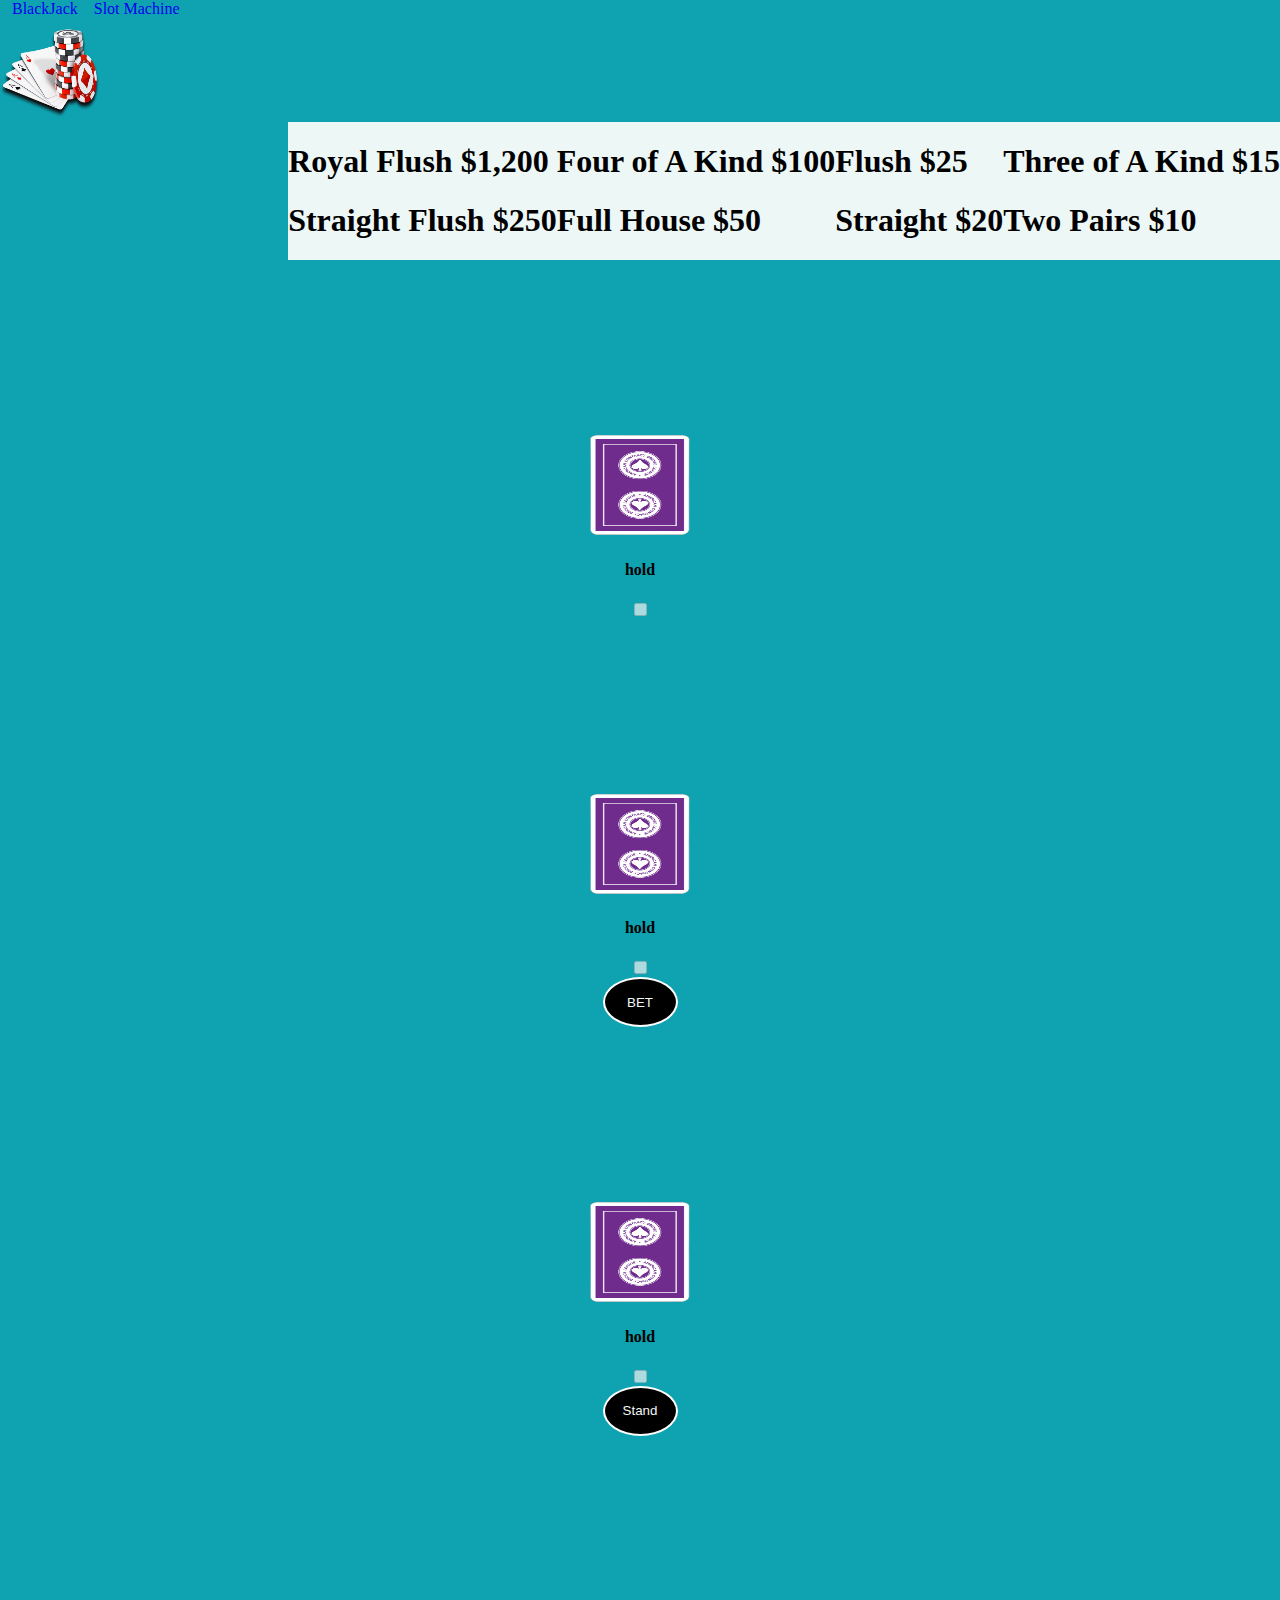
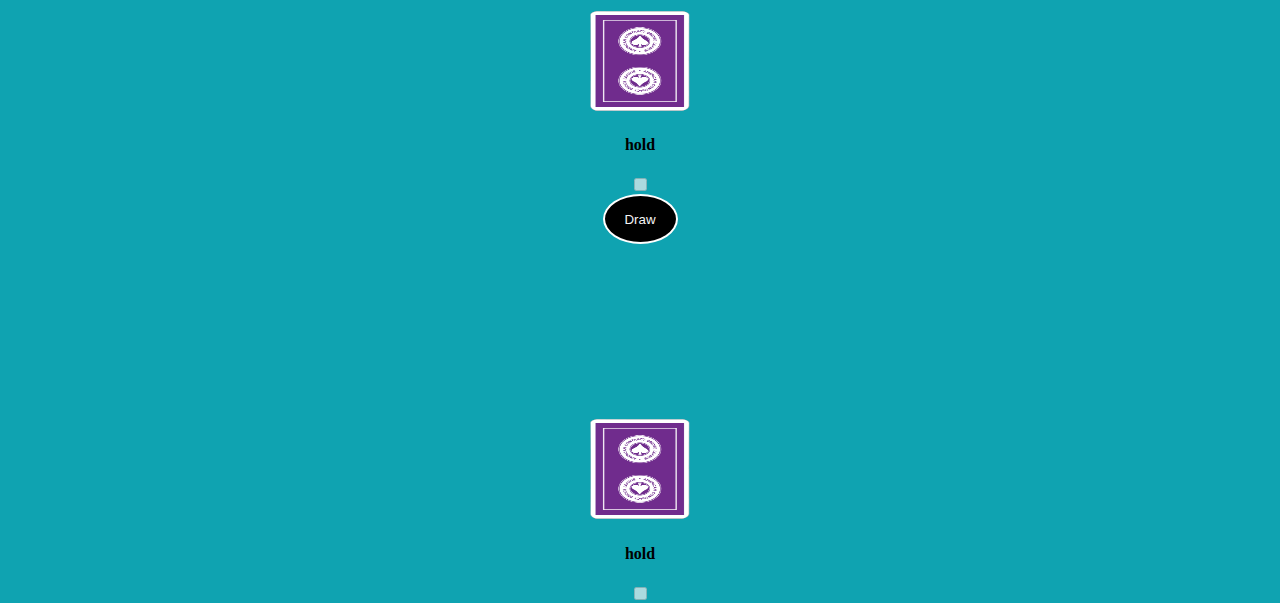
<file: poker.html>
<!DOCTYPE html>
<html lang="en">
<head>
    <meta charset="UTF-8">
    <meta name="viewport" content="width=device-width, initial-scale=1.0">
    <title>Document</title>
    <link rel="stylesheet" href="CSS/poker.css">
    <link rel="icon" type="image/png" sizes="32x32" href="assests/poker/apple-icon-144x144.png">
<body>

  <div class="grid-container">
    <div class="nav-container">
      <nav class="menu-wrapper">
          <a href="blackjack.html">BlackJack</a>
          <a href="slot.html">Slot Machine</a>
      </nav>  
      <div class="logo">
        <img class="logo-pic" src="assests/poker/cards&chips.png" alt="">
      </div>

    </div>
    <div class="payout-container"> 
      <div class='payout-wrapper'>
        <div class="payouts">
          <h1>Royal Flush  $1,200</h1>
          <h1>Straight Flush $250</h1>
        </div>

        <div class="payouts">
          <h1>Four of A Kind $100</h1>
          <h1>Full House $50</h1>
        </div>

        <div class="payouts">
          <h1>Flush $25</h1>
          <h1>Straight  $20</h1>
        </div>
        <div class="payouts">
            <h1>Three of A Kind $15</h1>
            <h1>Two Pairs  $10</h1>
        </div>
      </div>
    </div>
    <div class="display-wrapper">
      <div class="wrapper">
        <div class="card-wrapper"> 
              <div class="card-container">
                <img class ="card" id="1" src="assests/blackjack/back_purple.png" alt="">
              </div>
              <h4>hold</h4>
              <input type="checkbox" id="1" disabled=true>
            </div>

            <div class="card-wrapper">
              <div class="card-container">
                <img class ="card" id="1" src="assests/blackjack/back_purple.png" alt="">
            </div>
            <h4>hold</h4>
            <input type="checkbox" id="1" disabled=true>
              <button class ="bet-btn">BET</button>  
            </div>

            <div class="card-wrapper">
              <div class="card-container">
                <img class ="card" id="1" src="assests/blackjack/back_purple.png" alt="">
            </div>
            <h4>hold</h4>
            <input type="checkbox" id="1" disabled=true>
            <button class ="stand-btn">Stand</button>
          </div>

          <div class="card-wrapper">
            <div class="card-container">
              <img class ="card" id="1" src="assests/blackjack/back_purple.png" alt="">
          </div>
          <h4>hold</h4>
          <input type="checkbox" id="1" disabled=true>
            <button class ="deal-btn">Draw</button>  
          </div>

          <div class="card-wrapper">
            <div class="card-container">
              <img class ="card" id="1" src="assests/blackjack/back_purple.png" alt="">
          </div>
          <h4>hold</h4>
          <input type="checkbox" id="1" disabled=true>
          </div>
      </div>
    </div>
  </div>
    <script src="JS/poker.js"></script>
</body>
</html>
</file>
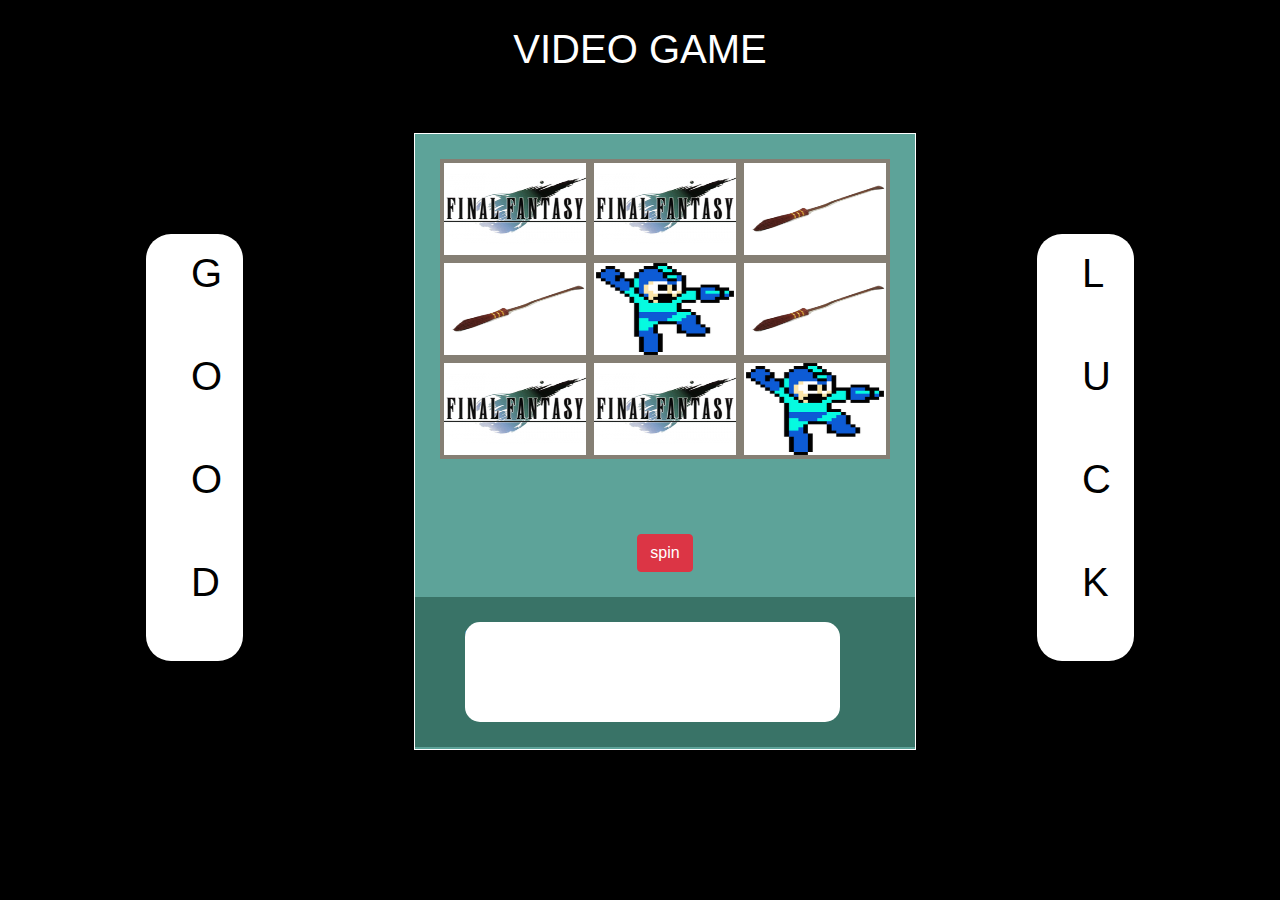
<file: slot.html>
<!DOCTYPE html>
<html lang="en">
<head>
    <meta charset="UTF-8">
    <meta name="viewport" content="width=device-width, initial-scale=1.0">
    <link rel="stylesheet" href="https://stackpath.bootstrapcdn.com/bootstrap/4.3.1/css/bootstrap.min.css" integrity="sha384-ggOyR0iXCbMQv3Xipma34MD+dH/1fQ784/j6cY/iJTQUOhcWr7x9JvoRxT2MZw1T" crossorigin="anonymous">
    <link rel="stylesheet" href="CSS/slot.css">
    <link rel="icon" type="image/png" sizes="32x32" href="assests/faveicon.ico/android-icon-192x192.png">
    <title>Document</title>
</head>
<body>
<div class="grid">
        <div class="left-wrapper">
            <div class="left-container">
            <h1 class="left-side">G</h1>
            <h1 class="left-side">O</h1>
            <h1 class="left-side">O</h1>
            <h1 class="left-side">D</h1>
        </div>
    </div>
        <div class="right-wrapper">
            <div class="right-container">
                <h1 class="right-side">L</h1>
                <h1 class="right-side">U</h1>
                <h1 class="right-side">C</h1>
                <h1 class="right-side">K</h1>
            </div>
         </div>
        <!-- Testing -->
 
    <div class="middle-grid">
        <div class="middle-wrapper">
            <div class="header">
                <h1 class ="title">VIDEO GAME</h1>
            </div>
            <div class="reel-container">
                <div class="reel-wrapper">
                    <div class="reel1">
                       
                            <img class="slot-reel"src="assests/slot/1.png" alt="">
                        
                       
                            <img class="slot-reel"src="assests/slot/1.png" alt="">
                        
                       
                            <img class="slot-reel"src="assests/slot/1.png" alt="">
                        
                    </div>
                    <!-- testing -->
                




                    <!--  testing  -->
                    <div class="reel2">
                        
                            <img class="slot-reel"src="assests/slot/1.png" alt="">
                   
                        
                            <img class="slot-reel"src="assests/slot/1.png" alt="">
                   
                        
                            <img class="slot-reel"src="assests/slot/1.png" alt="">
                   
                    </div>
                    <div class="reel3">
                       
                            <img class="slot-reel"src="assests/slot/1.png" alt="">
                     
                       
                            <img class="slot-reel"src="assests/slot/1.png" alt="">
                     
                       
                            <img class="slot-reel"src="assests/slot/1.png" alt="">
                     
                    </div>
                    <button type="button" class="btn btn-danger">spin</button>
                </div>
                <div class="container2">
                    <div class="contact">
                        <div class="phone"> <p class="fa fa-phone">slot</p></div> 
                    </div>
            </div>

            </div>
        </div>
   
    </div> </div>
</div>


 
                <script src="https://code.jquery.com/jquery-3.3.1.slim.min.js" integrity="sha384-q8i/X+965DzO0rT7abK41JStQIAqVgRVzpbzo5smXKp4YfRvH+8abtTE1Pi6jizo" crossorigin="anonymous"></script>
                <script src="https://cdnjs.cloudflare.com/ajax/libs/popper.js/1.14.7/umd/popper.min.js" integrity="sha384-UO2eT0CpHqdSJQ6hJty5KVphtPhzWj9WO1clHTMGa3JDZwrnQq4sF86dIHNDz0W1" crossorigin="anonymous"></script>
                <script src="https://stackpath.bootstrapcdn.com/bootstrap/4.3.1/js/bootstrap.min.js" integrity="sha384-JjSmVgyd0p3pXB1rRibZUAYoIIy6OrQ6VrjIEaFf/nJGzIxFDsf4x0xIM+B07jRM" crossorigin="anonymous"></script>
        <script src="JS/slot.js"></script>
</body>
</html>
</file>
<file: CSS/poker.css>
body{
    margin: 0;
    padding: 0;
    background-color: #0FA3B1;
}

.parent {
    display: grid;
    grid-template-columns: repeat(5, 1fr);
    grid-template-rows: repeat(2, 1fr);
    grid-column-gap: 0px;
    grid-row-gap: 0px;
    }
    
    .div1 { grid-area: 1 / 1 / 2 / 3; }
    .div2 { grid-area: 1 / 3 / 2 / 6; }
    .div3 { grid-area: 2 / 1 / 3 / 2; }
    .div4 { grid-area: 2 / 2 / 3 / 3; }
    .div5 { grid-area: 2 / 3 / 3 / 4; }
    .div6 { grid-area: 2 / 4 / 3 / 5; }
    .div7 { grid-area: 2 / 5 / 3 / 6; }

    img{
        height: 100px;
        width: 100px;
    }
    .card-wrapper{
        display: flex;
        flex-direction: column;
        align-items: center;
        margin-top: 175px;
    }
    
    .payout-wrapper{
        display: flex;
        justify-content: flex-end;
    }

    .winning-combos {
        background-color: #EDF7F6;
        padding-right: 25px;
       
    }

    .payouts{
        background-color: #EDF7F6;
    }
    
    a{
        text-decoration: none;
        margin-left: 12px;
    }
    
    button{
        color: whitesmoke;
        background-color: black;
        border-radius: 25px;
        border: 2px solid white;
        border-radius: 50%;
        height: 50px;
        width:  75px;
        
    }
</file>
<file: CSS/slot.css>
body {
    margin: 0;
    font-family: Helvetica;
    background-color: black;
  }
  img {
    height: 100px;
    width: 100px;
    border: 4px solid #857F74;
  }

.title{
    padding-top:25px;
    text-align: center;
    color:white
}

  /* Grid Lay out */
.grid {
    display: grid;
    grid-template-columns: repeat(3, 1fr);
    grid-template-rows: repeat(5, 1fr);
    grid-column-gap: 0px;
    grid-row-gap: 0px;
 }
    
.left-wrapper { grid-area: 1 / 1 / 6 / 2; }
.right-wrapper { grid-area: 1 / 3 / 6 / 4; }
.middle-grid { grid-area: 1 / 2 / 6 / 3; }

  .left-wrapper{
      display: flex;
      flex-direction: column;
      justify-content: center;
      align-items: center;
  }

  .right-wrapper{
      display: flex;
      flex-direction: column;
      justify-content: center;
      align-items: center;
  }

  .left-container{
      margin-top: 144px;
      background-color: #fff;
      width: 25%;
      border-radius: 25px;
  }

  .right-container{
    margin-top: 144px;
    background-color: #fff;
    width: 25%;
    border-radius: 25px;
  }

.left-side{
    margin: 15px 0 55px 45px;
    color: black;
}

.right-side{
    margin: 15px 0 55px 45px;
    color: black;
}

.reel-container{
    display: flex;
    margin:0 25px;
    width: 100%;
    border: 1px solid white;
    flex-direction: column;
    align-items: center;
    background-color: #5DA399;
    padding-bottom: 2px;
}

.container2{
    background-color: #397367;
    width:100%;
}

.middler-wrapper{
    display: flex;
    flex-direction: column;
    
}

.reel-container{
    margin-top: 60px;
}
.container-top {
    display: flex;
    margin:auto;
    width: 50%;
    border: 1px solid black;
    flex-direction: column;
    align-items: center;
    background-color: #1098F7;
}

.reel-wrapper{
    display: flex;
    flex-direction: column;
    align-items: center;
}

.slot-wrapper{
    display: flex;
    flex-direction: column;
    align-items: center;
    justify-items: center;
}

.reel{
    border: 4px solid #857F74;
}

.reel1{
    display: flex;
    background-color:white;
    margin-top: 25px;
    
}

.reel2{
    /* height: 50px; */
    display: flex;
    background-color:white;
    
}


.reel3{
    display: flex;
    background-color: white;
    margin-bottom: 75px;
}

.slot-reel{
    width: 150px
}

p{
    color: white;
}

.contact{
    background-color: white;
    width: 75%;
    height: 100px;
    margin: 25px 0;
    margin-left: 50px;
    border-radius: 15px;
}

button{
    /* align-self: flex-end; */
    margin-bottom: 25px;
}
</file>
